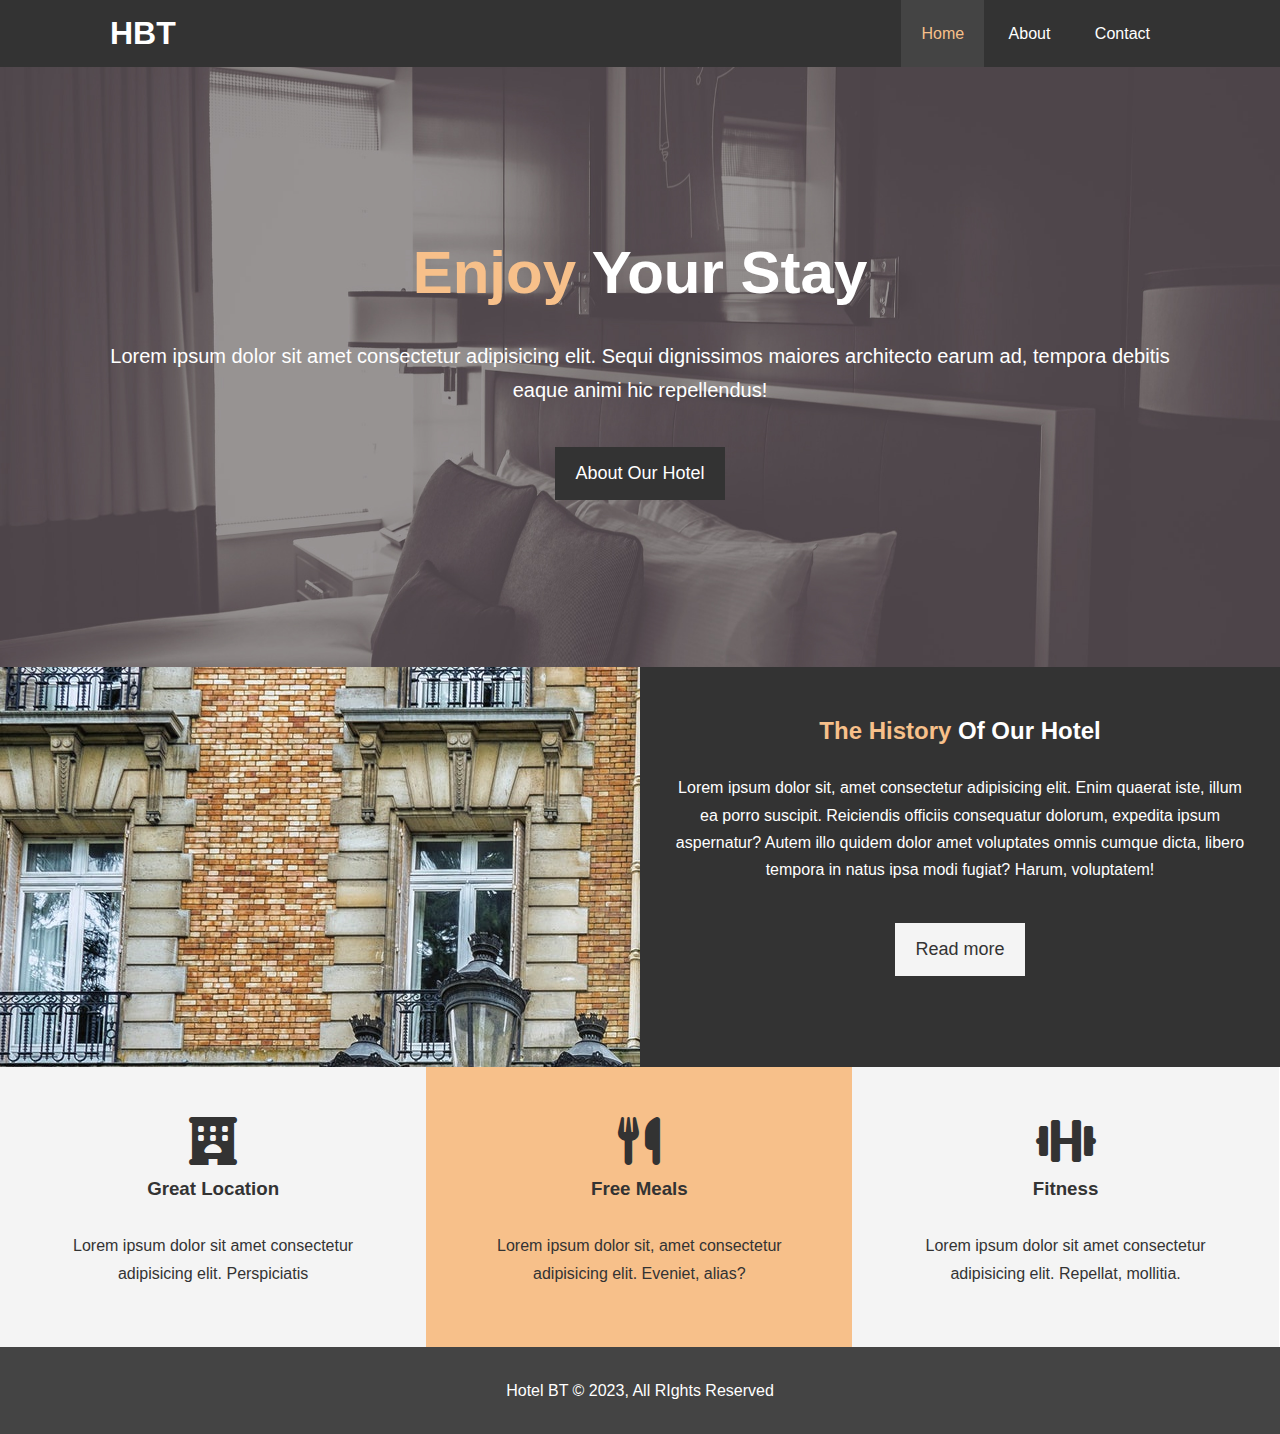
<file: index.html>
<!DOCTYPE html>
<html lang="en">
  <head>
    <!-- Required meta tags -->
    <meta charset="UTF-8" />
    <meta name="viewport" content="width=device-width, initial-scale=1.0" />
    <meta
      name="description"
      content="welcome to the most extraordinary hotel in Boston"
    />
    <meta name="keywords" content="hotel,boston hotel" />
    <link rel="stylesheet" href="style.css" />
    <link
      rel="stylesheet"
      href="https://cdnjs.cloudflare.com/ajax/libs/font-awesome/6.0.0-beta3/css/all.min.css"
      integrity="sha384-..."
    />
    <!-- Vérifiez la dernière version -->

    <title>Hotel BT | Welcome</title>
  </head>
  <body>
    <header>
      <nav id="navbar">
        <div class="container">
          <h1 class="logo"><a href="index.html">HBT</a></h1>
          <ul>
            <li><a href="index.html" class="current">Home</a></li>
            <li><a href="about.html">About</a></li>
            <li><a href="contact.html">Contact</a></li>
          </ul>
        </div>
      </nav>
      <div id="showcase">
        <div class="container">
          <div class="showcase-content">
            <h1><span class="text-primary">Enjoy</span> Your Stay</h1>
            <p class="lead">
              Lorem ipsum dolor sit amet consectetur adipisicing elit. Sequi
              dignissimos maiores architecto earum ad, tempora debitis eaque
              animi hic repellendus!
            </p>
            <a class="btn" href="about.html">About Our Hotel</a>
          </div>
        </div>
      </div>
    </header>
    <section id="home-info" class="bg-dark">
      <div class="info-img"></div>
      <div class="info-content">
        <h2><span class="text-primary">The History</span> Of Our Hotel</h2>
        <p>
          Lorem ipsum dolor sit, amet consectetur adipisicing elit. Enim quaerat
          iste, illum ea porro suscipit. Reiciendis officiis consequatur
          dolorum, expedita ipsum aspernatur? Autem illo quidem dolor amet
          voluptates omnis cumque dicta, libero tempora in natus ipsa modi
          fugiat? Harum, voluptatem!
        </p>
        <a href="about.html" class="btn btn-light">Read more</a>
      </div>
    </section>
    <section id="feature">
      <div class="box bg-light">
        <i class="fa-solid fa-hotel fa-3x"></i>
        <h3>Great Location</h3>
        <p>
          Lorem ipsum dolor sit amet consectetur adipisicing elit. Perspiciatis
        </p>
      </div>
      <div class="box bg-primary">
        <i class="fa-solid fa-utensils fa-3x"></i>
        <h3>Free Meals</h3>
        <p>
          Lorem ipsum dolor sit, amet consectetur adipisicing elit. Eveniet,
          alias?
        </p>
      </div>
      <div class="box bg-light">
        <i class="fa-solid fa-dumbbell fa-3x"></i>
        <h3>Fitness</h3>
        <p>
          Lorem ipsum dolor sit amet consectetur adipisicing elit. Repellat,
          mollitia.
        </p>
      </div>
    </section>
    <div class="clr"></div>
    <footer id="main-footer">
      <p>Hotel BT &copy; 2023, All RIghts Reserved</p>
    </footer>
  </body>
</html>
</file>
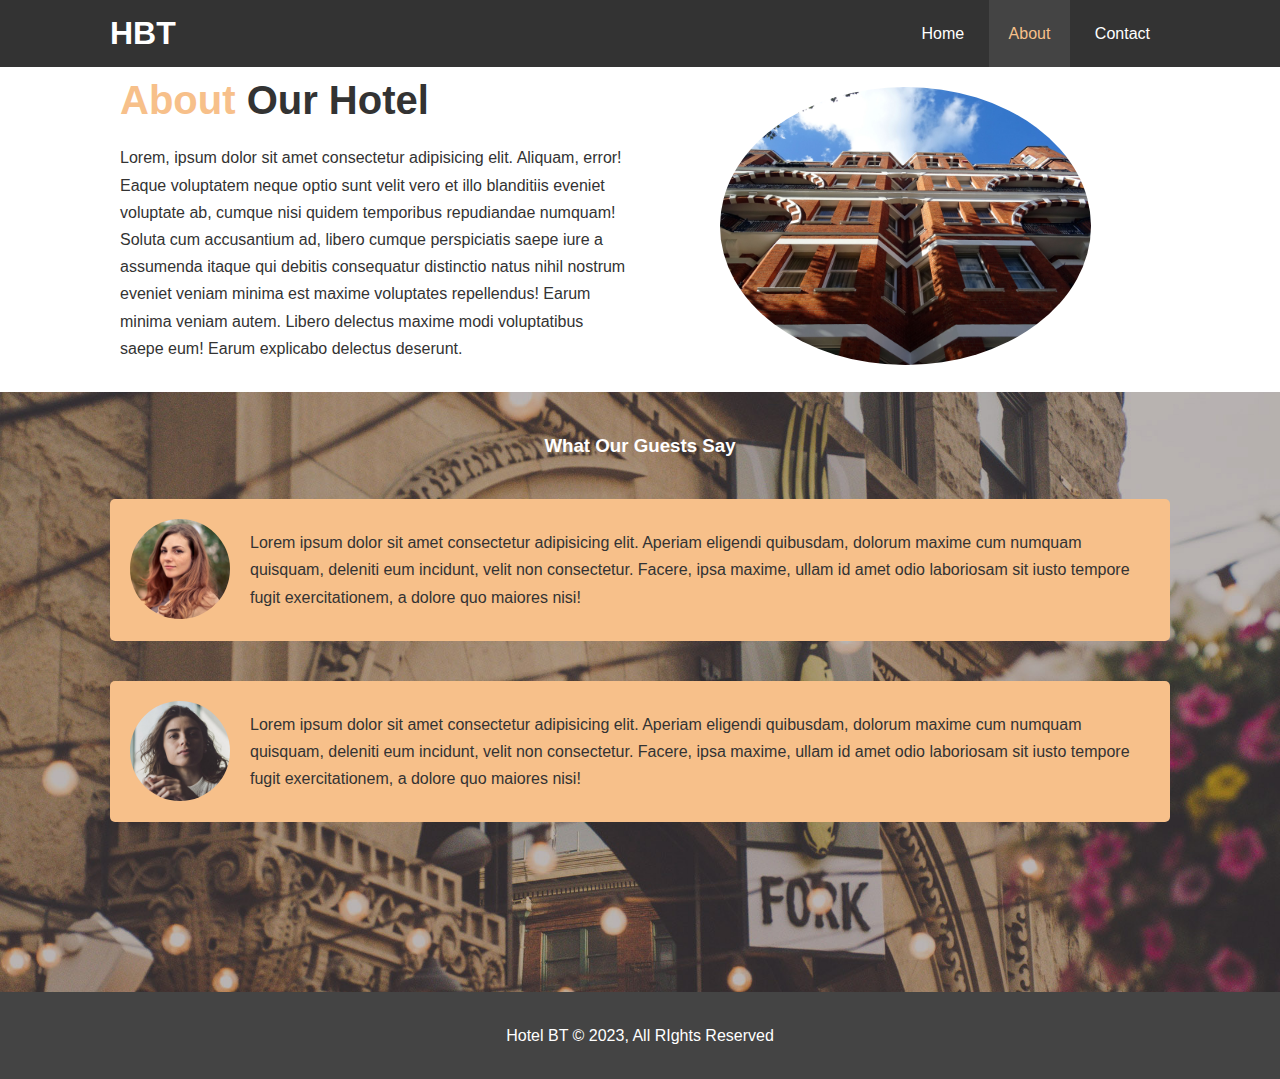
<file: about.html>
<!DOCTYPE html>
<html lang="en">
  <head>
    <!-- Required meta tags -->
    <meta charset="UTF-8" />
    <meta name="viewport" content="width=device-width, initial-scale=1.0" />
    <meta
      name="description"
      content="welcome to the most extraordinary hotel in Boston"
    />
    <meta name="keywords" content="hotel,boston hotel" />
    <link rel="stylesheet" href="style.css" />

    <!-- Vérifiez la dernière version -->

    <title>Hotel BT | About</title>
  </head>
  <body>
    <header>
      <nav id="navbar">
        <div class="container">
          <h1 class="logo"><a href="index.html">HBT</a></h1>
          <ul>
            <li><a href="index.html">Home</a></li>
            <li><a href="about.html" class="current">About</a></li>
            <li><a href="contact.html">Contact</a></li>
          </ul>
        </div>
      </nav>
    </header>
    <section id="about-info " class="bg-light">
      <div class="container">
        <div class="info-left">
          <h1><span class="text-primary">About</span> Our Hotel</h1>
          <p>
            Lorem, ipsum dolor sit amet consectetur adipisicing elit. Aliquam,
            error! Eaque voluptatem neque optio sunt velit vero et illo
            blanditiis eveniet voluptate ab, cumque nisi quidem temporibus
            repudiandae numquam! Soluta cum accusantium ad, libero cumque
            perspiciatis saepe iure a assumenda itaque qui debitis consequatur
            distinctio natus nihil nostrum eveniet veniam minima est maxime
            voluptates repellendus! Earum minima veniam autem. Libero delectus
            maxime modi voluptatibus saepe eum! Earum explicabo delectus
            deserunt.
          </p>
        </div>
        <div class="info-right">
          <img src="image_resources/photo-2.jpg " alt="hotel" />
        </div>
      </div>
    </section>
    <div class="clr"></div>

    <section id="testiomonials">
      <div class="container">
        <h3>What Our Guests Say</h3>
        <div class="testiomonial bg-primary">
          <img src="image_resources/person-1.jpg" alt="person" />
          <p>
            Lorem ipsum dolor sit amet consectetur adipisicing elit. Aperiam
            eligendi quibusdam, dolorum maxime cum numquam quisquam, deleniti
            eum incidunt, velit non consectetur. Facere, ipsa maxime, ullam id
            amet odio laboriosam sit iusto tempore fugit exercitationem, a
            dolore quo maiores nisi!
          </p>
        </div>
        <div class="testiomonial bg-primary">
          <img src="image_resources/person-2.jpg" alt="person" />
          <p>
            Lorem ipsum dolor sit amet consectetur adipisicing elit. Aperiam
            eligendi quibusdam, dolorum maxime cum numquam quisquam, deleniti
            eum incidunt, velit non consectetur. Facere, ipsa maxime, ullam id
            amet odio laboriosam sit iusto tempore fugit exercitationem, a
            dolore quo maiores nisi!
          </p>
        </div>
      </div>
    </section>

    <div class="clr"></div>
    <footer id="main-footer">
      <p>Hotel BT &copy; 2023, All RIghts Reserved</p>
    </footer>
  </body>
</html>
</file>
<file: style.css>
/*Reset*/
* {
  padding: 0;
  margin: 0;
  box-sizing: border-box;
}
.clr {
  clear: both;
}
/*Main Styling*/
body {
  font-family: "Segoe UI", Tahoma, Geneva, Verdana, sans-serif;
  line-height: 1.7em;
}
a {
  text-decoration: none;
  color: #333;
}
h1,
h2,
h3 {
  padding-bottom: 20px;
}
p {
  margin: 10px 0;
}
/*Utilies*/
.container {
  max-width: 1100px;
  margin: auto;
  padding: 0 20px;
}
.text-primary {
  color: #f7c08a;
}
.lead {
  font-size: 20px;
}
.btn {
  display: inline-block;
  font-size: 18px;
  color: #fff;
  background: #333;
  padding: 13px 20px;
  border: none;
  cursor: pointer;
}
.btn-light {
  background: #f4f4f4;
  color: #333;
}
.bg-dark {
  background: #333;
  color: #fff;
}
.bg-light {
  background: #f4f4f4;
  color: #333;
}
.bg-primary {
  background: #f7c08a;
  color: #333;
}
/*padding*/
.btn:hover {
  background: #f7c08a;
  color: #333;
}

/*Navbar*/
#navbar {
  background: #333;
  color: #fff;
  overflow: auto;
}
#navbar a {
  color: #fff;
}
#navbar .logo {
  float: left;
  padding-top: 20px;
}
#navbar ul {
  float: right;
  list-style: none;
}
#navbar ul li {
  display: inline-block;
}
#navbar ul li a {
  display: block;
  padding: 20px;
  text-align: center;
}
#navbar ul li a:hover,
#navbar ul li a.current {
  background: #444;
  color: #f7c08a;
}
/*Showcase*/
#showcase {
  background: url(image_resources/showcase.jpg) no-repeat center center/cover;
  height: 600px;
}
#showcase .showcase-content {
  color: #fff;
  text-align: center;
  padding-top: 170px;
}

#showcase .showcase-content h1 {
  font-size: 60px;
  line-height: 1.2em;
}
#showcase .showcase-content p {
  padding-bottom: 30px;
  line-height: 1.7em;
}
/*Home info*/
#home-info {
  height: 400px;
}
#home-info .info-content {
  text-align: center;
  width: 50%;
  float: right;
  height: 100%;
  padding: 50px 30px;
  overflow: hidden;
}
#home-info .info-img {
  background: url(image_resources/photo-1.jpg) no-repeat;
  width: 50%;

  float: left;
  min-height: 100%;
}

#home-info p {
  margin-bottom: 40px;
}
/*feature*/

#feature .box {
  float: left;
  text-align: center;
  width: 33.3%;
  padding: 50px;
}
.box i {
  margin-bottom: 10px;
}
/*About*/

.info-left {
  float: left;
  width: 50%;
  min-height: 100%;
  padding: 20px 10px;
}
.info-left h1 {
  font-size: 40px;
}
.info-right {
  width: 50%;
  float: right;
}
.info-right img {
  margin: auto;
  width: 70%;
  display: block;
  min-height: 100%;
  padding: 20px 0;
  border-radius: 50%;
}
#main-footer {
  background: #444;
  color: white;
  text-align: center;
  padding: 20px;
}

#testiomonials {
  height: 600px;
  background: url(image_resources/test-bg.jpg) no-repeat center center/cover;
  padding-top: 40px;
}
.testiomonial img {
  width: 100px;
  border-radius: 50%;
  float: left;
  margin-right: 20px;
}
#testiomonials h3 {
  text-align: center;
  padding-bottom: 40px;
  color: #fff;
}
.testiomonial {
  padding: 20px;
  margin-bottom: 40px;
  border-radius: 5px;
}
</file>
